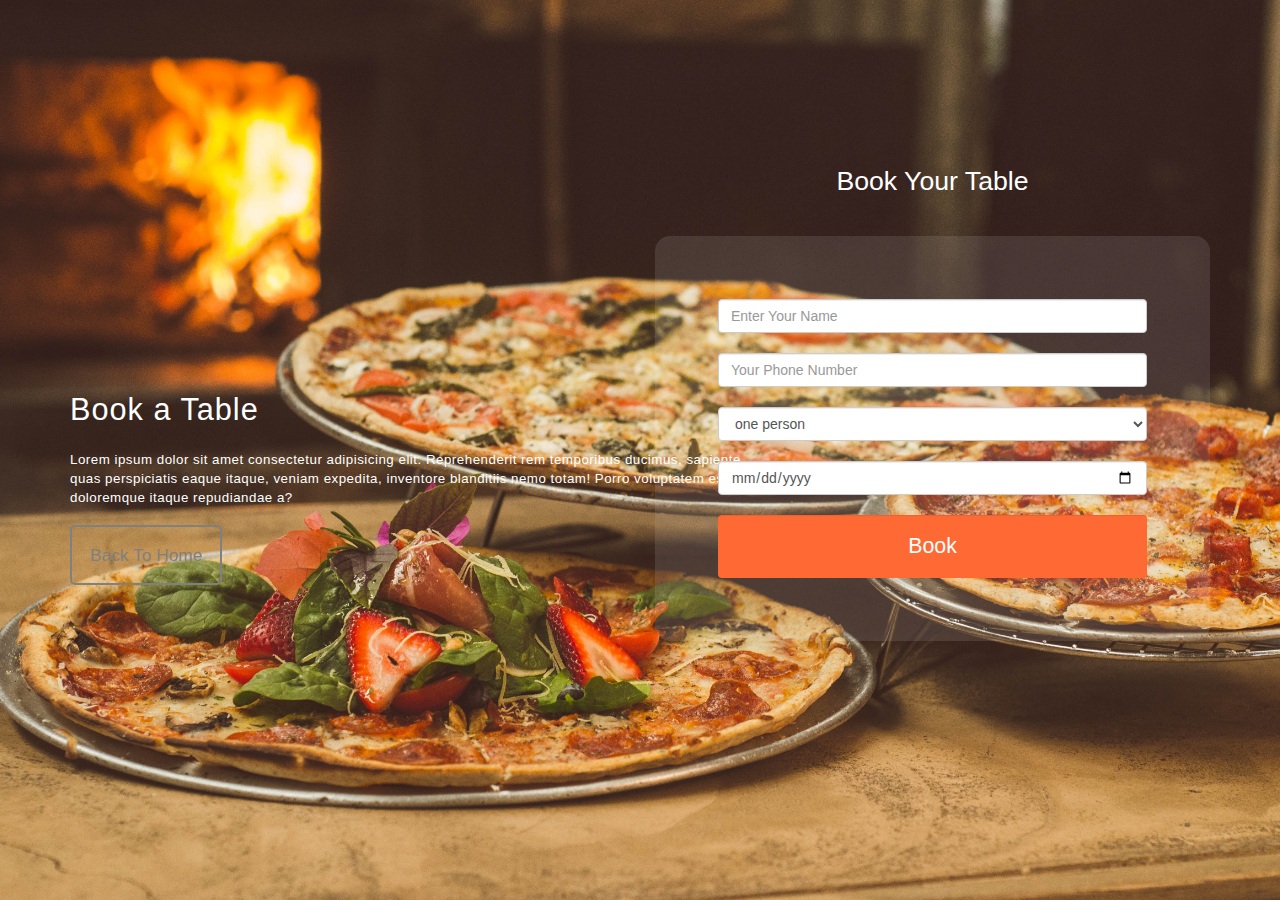
<file: booktable.html>
<!DOCTYPE html>
<html lang="en">
<head>
    <meta charset="UTF-8">
    <meta http-equiv="X-UA-Compatible" content="IE=edge">
    <meta name="viewport" content="width=device-width, initial-scale=1.0">
    <title>Book Your Table</title>
    <link rel="stylesheet" href="css/bootstrap.min.css">
    <script src="js/jquery.min.js"></script>
    <script src="js/bootstrap.min.js"></script>
    <link rel="stylesheet" href="css/booktable.css">
    <link rel="stylesheet" href="https://cdnjs.cloudflare.com/ajax/libs/font-awesome/4.7.0/css/font-awesome.min.css">
</head>
<body>
    <div style="background-image: url(img/food\ 2.jpg);" class="back-img">

        <div class="container">
            <div class="row">
                <div class="col-md-6">
                    <div class="heading-title">
                        <div>Book a Table</div>
                    </div>
                    <div class="heading-par1">Lorem ipsum dolor sit amet consectetur adipisicing elit. Reprehenderit rem temporibus ducimus, sapiente quas perspiciatis eaque itaque, veniam expedita, inventore blanditiis nemo totam! Porro voluptatem est doloremque itaque repudiandae a?</div>
                    <div class="heading-link1"><a href="index.html">Back To Home</a></div>
                </div>
                <div class="col-md-6">
                    <div class="titlebook">Book Your Table</div>
                    <div class="box1">
                        <form action="" class="form-table">
                            <input type="text" placeholder="Enter Your Name" class="form-control"><br>
                            <input type="text" placeholder="Your Phone Number" class="form-control"><br>
                            <select name="" id="" class="form-control">
                                <option value="">one person</option>
                                <option value="">two person</option>
                                <option value="">three person</option>
                            </select><br>
                            <input type="date" name="" id="" class="form-control"><br>
                            <input type="submit" value="Book" class="form-control">
                        </form>
                    </div>
                </div>
            </div>
        </div>

    </div>
</body>
</html>
</file>
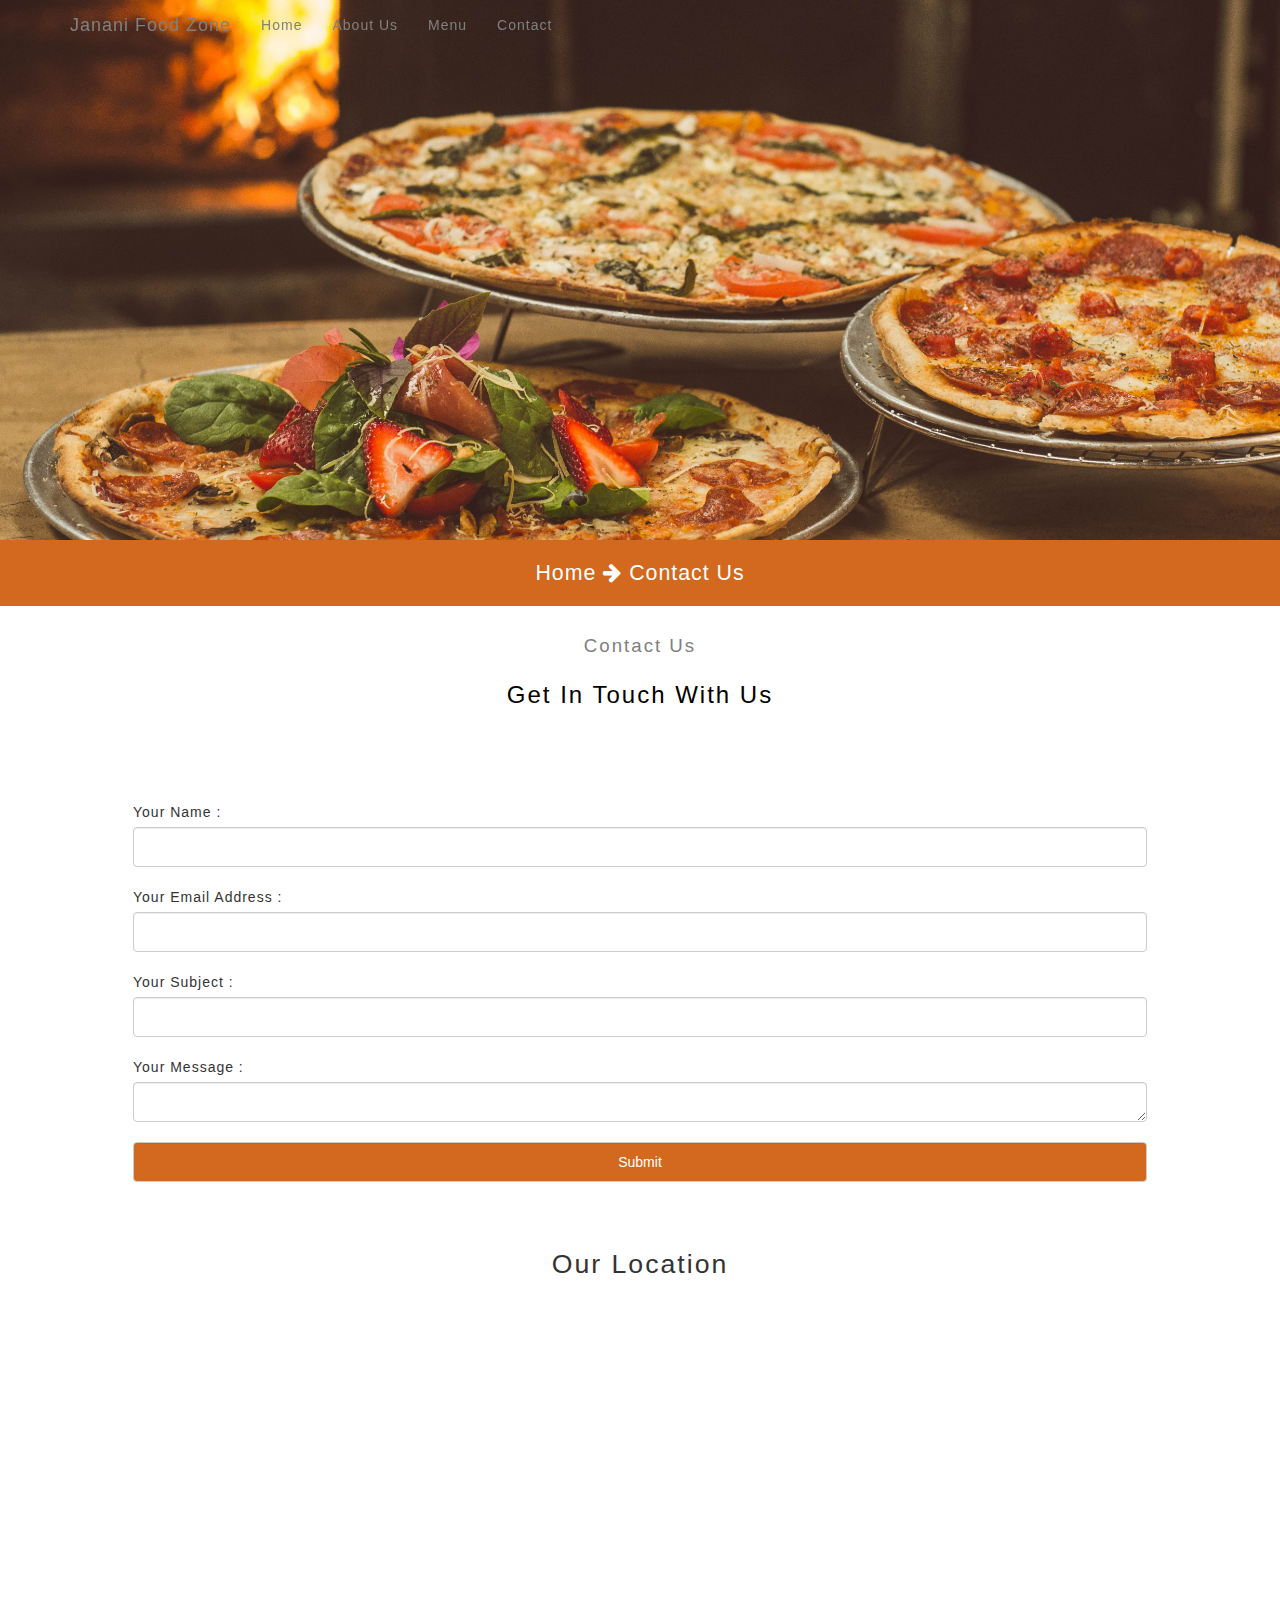
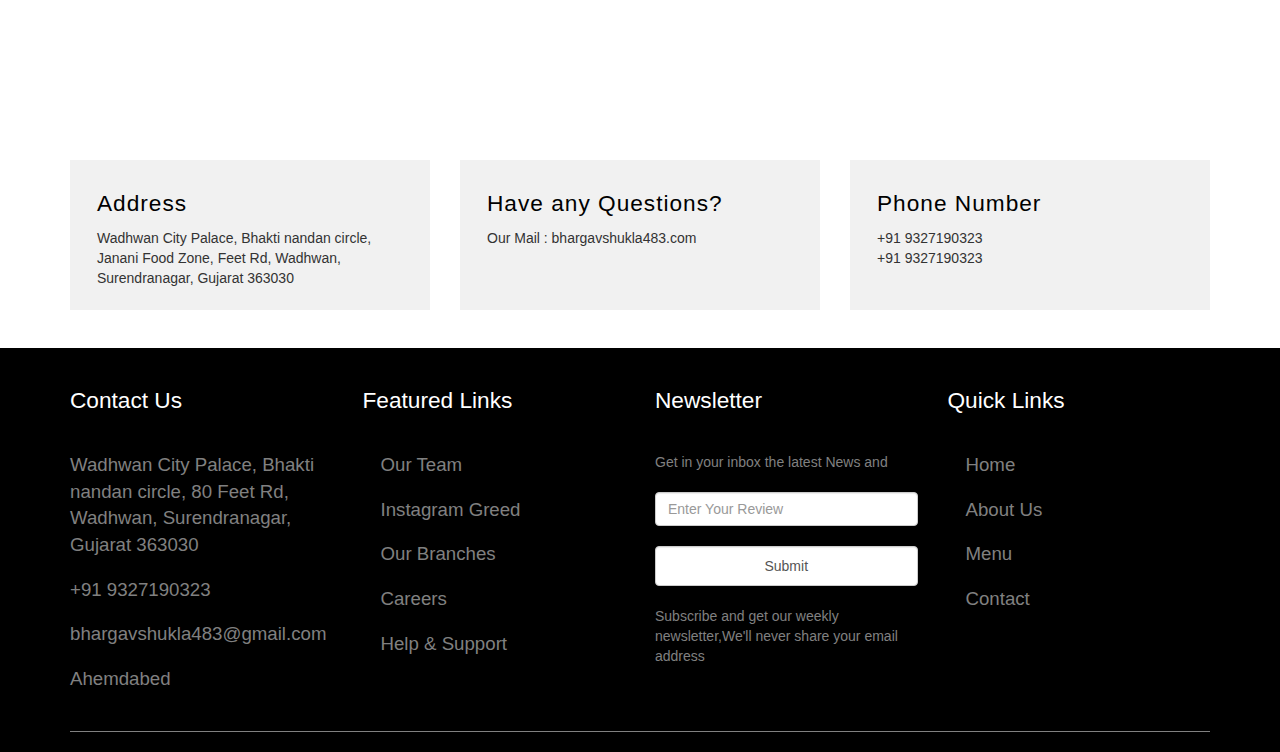
<file: contactus.html>
<!DOCTYPE html>
<html lang="en">
<head>
    <meta charset="UTF-8">
    <meta http-equiv="X-UA-Compatible" content="IE=edge">
    <meta name="viewport" content="width=device-width, initial-scale=1.0">
    <title>Contact Us</title>
    <link rel="stylesheet" href="css/bootstrap.min.css">
    <script src="js/jquery.min.js"></script>
    <script src="js/bootstrap.min.js"></script>
    <link rel="stylesheet" href="css/contactus.css">
    <link rel="stylesheet" href="css/homepage.css">
    <link rel="stylesheet" href="https://cdnjs.cloudflare.com/ajax/libs/font-awesome/4.7.0/css/font-awesome.min.css">

</head>
<body>
    <!-- HEADER -->
    <div style="background-image: url(img/food\ 2.jpg); height: 60vh; background-position:0pt; background-size: cover;">
        <div class="container">
            <div class="row">
                <div class="col-md-12">
                    <nav class="navbar navcss navbar-fixed-top">
                        <div class="container">
                            <div class="navbar-header">
                                <button type="button" class="navbar-toggle" data-toggle="collapse" data-target="#myNavbar">
                                    <span class="icon-bar menu"></span>
                                    <span class="icon-bar menu"></span>
                                    <span class="icon-bar menu"></span> 
                                </button>
                                <a class="navbar-brand logo" href="index.html">Janani Food Zone</a>
                            </div>
                            <div class="collapse navbar-collapse" id="myNavbar">
                                <ul class="nav navbar-nav navicon">
                                    <li class="active"><a href="index.html">Home</a></li>
                                    <li><a href="about.html">About Us</a></li>
                                    <li><a href="menu.html">Menu</a></li>
                                    <li><a href="contactus.html">Contact</a></li>
                                </ul>
                            </div>
                        </div>
                    </nav>                  
                </div>
            </div>
        </div>  
    </div>


    <div class="container-fluid" style="background-color: chocolate; color: white;">
        <div class="container">
            <div class="row">
                <div class="col-md-12">
                    <div style="text-align: center; padding: 2vh; font-size: 16pt; letter-spacing: 1px;">Home <i class="fa fa-arrow-right"></i> Contact Us</div>
                </div>
            </div>
        </div>
    </div>


    <div class="container">
        <div class="row">
            <div class="col-md-12">
                <div class="contact-us">Contact Us</div>
                <div class="contact-us1">Get In Touch With Us</div>
            </div>
        </div>
    </div>

    <div class="container">
        <div class="row">
            <div class="col-md-12">
                <form action="" class="form-tbl">
                    <label for="">Your Name :</label>
                    <input type="text" name="" id="" class="form-control"><br>

                    <label for="">Your Email Address :</label>
                    <input type="email" name="" id="" class="form-control"><br>

                    <label for="">Your Subject :</label>
                    <input type="text" name="" id="" class="form-control"><br>

                    <label for="">Your Message :</label>
                    <textarea name="" id="" class="form-control"></textarea><br>

                    <input type="submit" value="Submit" class="form-control">
                </form>
            </div>
        </div>
    </div>

    <div class="container-fluid">
        <div class="row">
            <div class="col-md-12">
                <div class="location">Our Location</div>
                <div class="mapouter">
                    <div class="gmap_canvas">
                        <iframe src="https://www.google.com/maps/embed?pb=!1m18!1m12!1m3!1d920.033058385577!2d71.65660556949574!3d22.723325935721387!2m3!1f0!2f0!3f0!3m2!1i1024!2i768!4f13.1!3m3!1m2!1s0x395941b6703e3225%3A0x5841e60dff8b856b!2sJanani%20Food%20Zone!5e0!3m2!1sen!2sin!4v1692511165580!5m2!1sen!2sin" class="gmap_iframe" frameborder="0" scrolling="no" marginheight="0" marginwidth="0"></iframe>
                        <a href="https://www.fridaynightfunkin.net/">FNF PC</a>
                    </div>
                    <style>.mapouter{position:relative;text-align:right;width:100%;height:400px;}.gmap_canvas {overflow:hidden;background:none!important;width:100%;height:400px;}.gmap_iframe {width:100%!important;height:400px!important;}</style>
                </div> <br><br>
            </div>
        </div>
    </div>

    <div class="container">
        <div class="row">
            <div class="col-md-4">
                <div class="box">
                    <div class="box-title">Address</div>
                    <div>Wadhwan City Palace, Bhakti nandan circle, </div>
                    <div> Janani Food Zone, Feet Rd, Wadhwan,</div>
                    <div>Surendranagar, Gujarat 363030</div>
                </div>
            </div>

            <div class="col-md-4">
                <div class="box">
                    <div class="box-title">Have any Questions?</div>
                    <div>Our Mail : bhargavshukla483.com</div>
                </div>
            </div>

            <div class="col-md-4">
                <div class="box">
                    <div class="box-title">Phone Number</div>
                    <div>+91 9327190323</div>
                    <div>+91 9327190323</div>
                </div>
            </div>
        </div>
    </div><br>

<!-- Foooter -->
<div class="container-fluid" style="background-color: black; color: white;">
    <div class="container">
        <div class="row">
            <div class="col-md-3">
                <div class="footer-title">Contact Us</div>
                <div class="footer-con"> Wadhwan City Palace, Bhakti nandan circle, 80 Feet Rd, Wadhwan, Surendranagar, Gujarat 363030</div>
                <div class="footer-con">+91 9327190323</div>
                <div class="footer-con">bhargavshukla483@gmail.com</div>
                <div class="footer-con">Ahemdabed</div>
            </div>
            <div class="col-md-3">
                <div class="footer-title">Featured Links</div>
                <div class="footer-link"><a href="#">Our Team</a></div>
                <div class="footer-link"><a href="#">Instagram Greed</a></div>
                <div class="footer-link"><a href="#">Our Branches</a></div>
                <div class="footer-link"><a href="#">Careers</a></div>
                <div class="footer-link"><a href="#">Help & Support</a></div>
            </div>
            <div class="col-md-3">
                <div class="footer-title">Newsletter</div>
                <div style="color: grey;">Get in your inbox the latest News and</div><br>
                <form action="">
                    <input type="text" class="form-control" placeholder="Enter Your Review"><br>
                    <input type="submit" value="Submit" class="form-control"><br>
                </form>
                <div style="color: grey;">Subscribe and get our weekly newsletter,We'll never share your email address</div>
            </div>
            <div class="col-md-3">
                <div class="footer-title">Quick Links</div>
               <div class="footer-link"><a href="index.html">Home</a></div>
                <div class="footer-link"><a href="about.html">About Us</a></div>
                <div class="footer-link"><a href="menu.html">Menu</a></div>
                <div class="footer-link"><a href="contactus.html">Contact</a></div>
            </div>
        </div><hr style="border-color: grey;">

        
    </div>
</div>
</body>
</html>
</file>
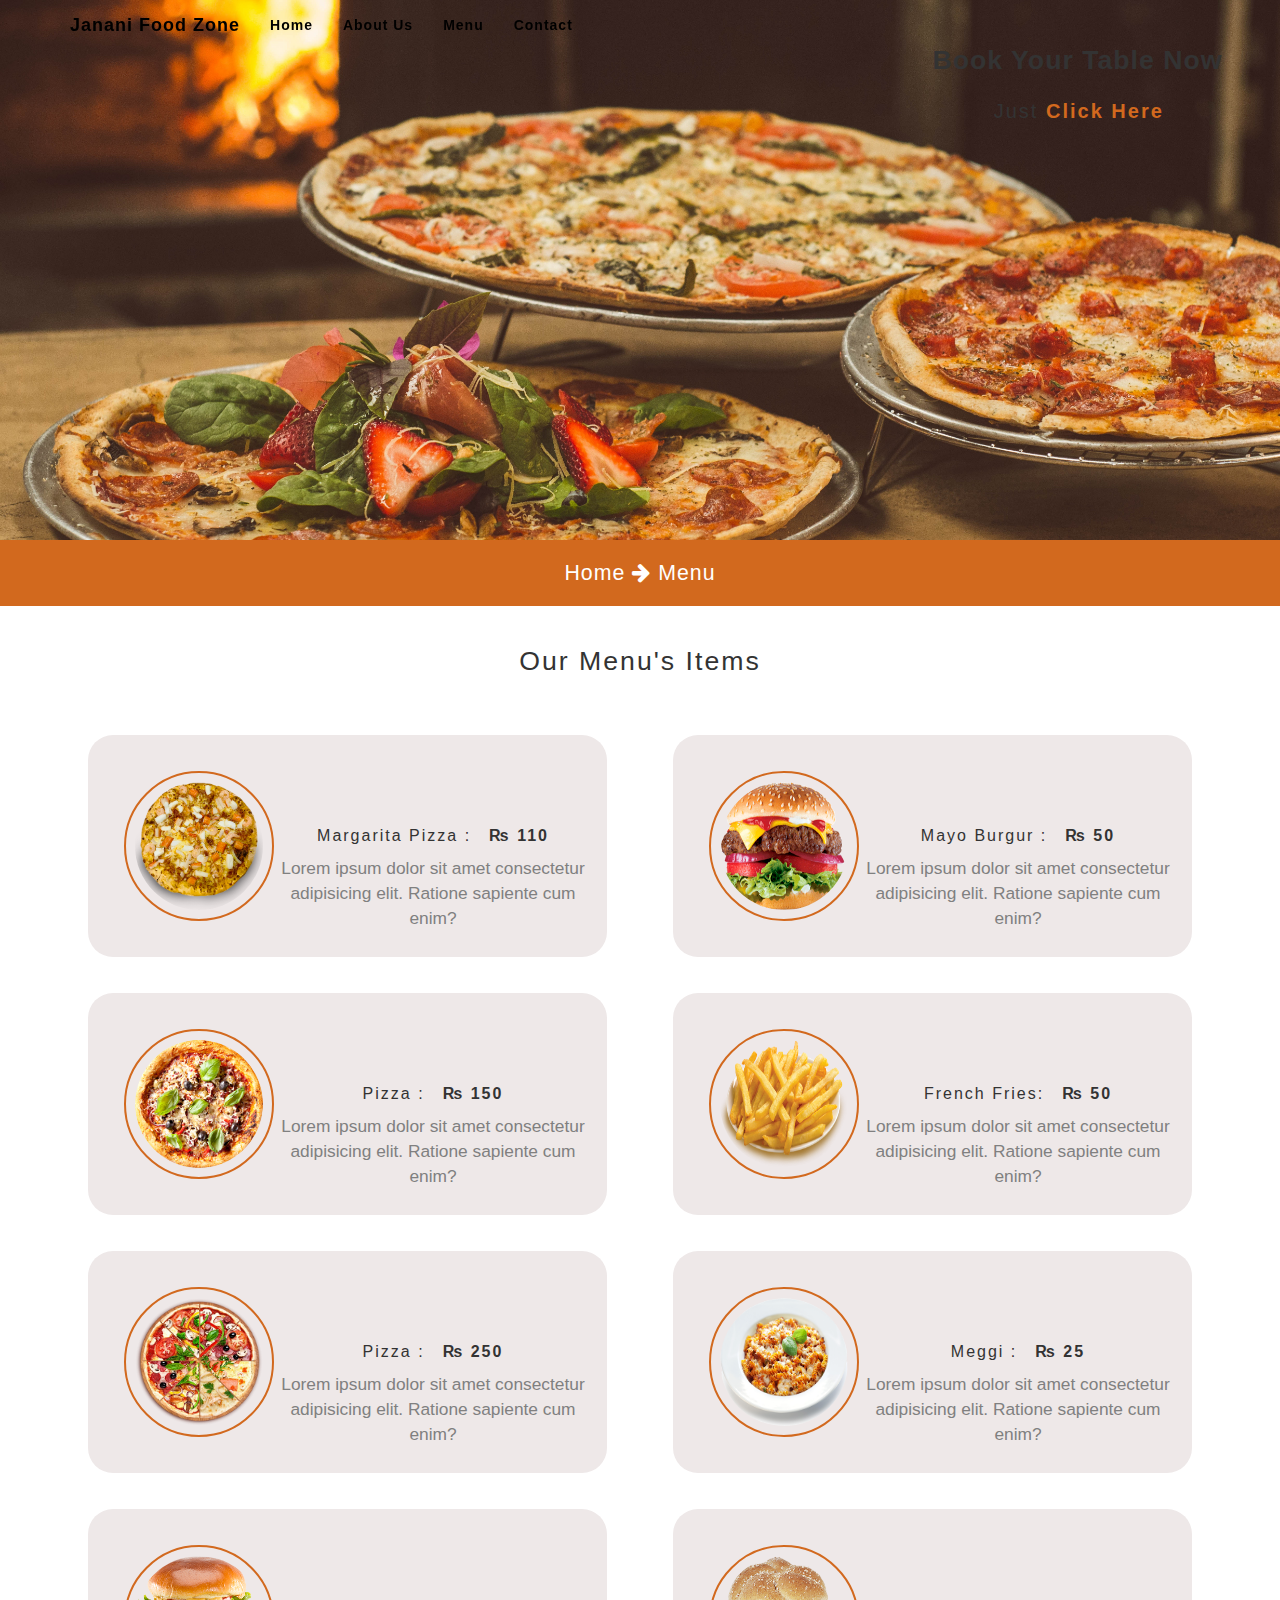
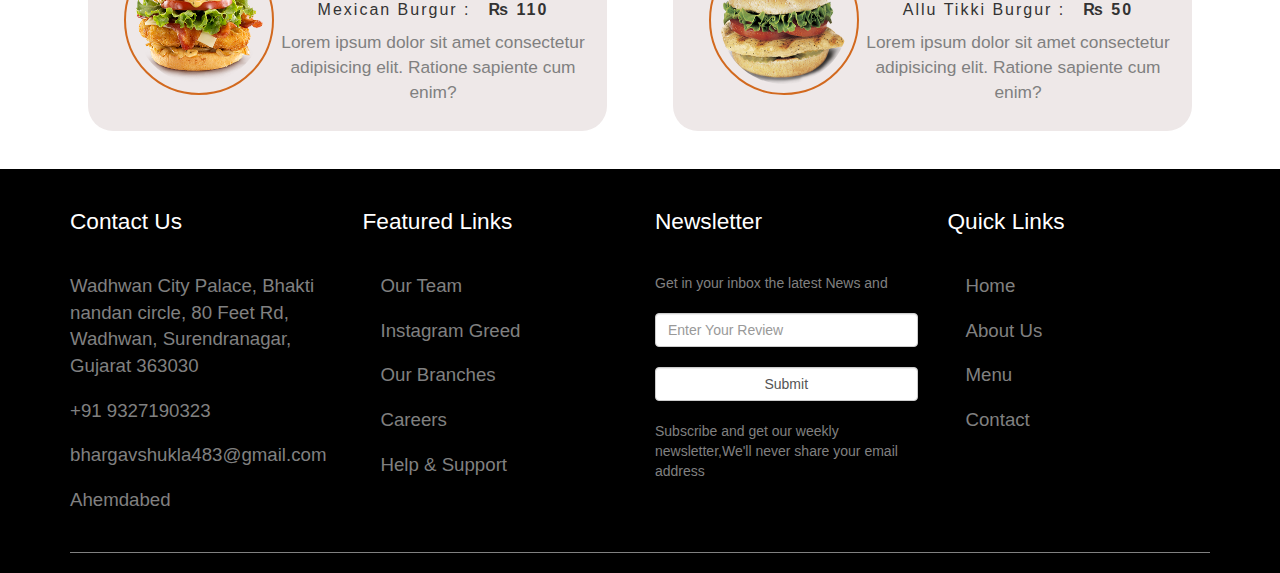
<file: menu.html>
<!DOCTYPE html>
<html lang="en">
<head>
    <meta charset="UTF-8">
    <meta http-equiv="X-UA-Compatible" content="IE=edge">
    <meta name="viewport" content="width=device-width, initial-scale=1.0">
    <title>Menu</title>
    <link rel="stylesheet" href="css/bootstrap.min.css">
    <script src="js/jquery.min.js"></script>
    <script src="js/bootstrap.min.js"></script>
    <link rel="stylesheet" href="css/menu.css">
    <link rel="stylesheet" href="css/homepage.css">
    <link rel="stylesheet" href="https://cdnjs.cloudflare.com/ajax/libs/font-awesome/4.7.0/css/font-awesome.min.css">

</head>
<body>
    <!-- HEADER -->
    <div style="background-image: url(img/food\ 2.jpg); height: 60vh; background-position:0pt; background-size: cover;">
        <div class="container">
            <div class="row">
                <div class="col-md-12">
                    <nav class="navbar navcss navbar-fixed-top">
                        <div class="container">
                            <div class="navbar-header">
                                <button type="button" class="navbar-toggle" data-toggle="collapse" data-target="#myNavbar">
                                    <span class="icon-bar menu"></span>
                                    <span class="icon-bar menu"></span>
                                    <span class="icon-bar menu"></span> 
                                </button>
                                <a class="navbar-brand logo1" href="index.html"><strong>Janani Food Zone</strong></a>
                            </div>
                            <div class="collapse navbar-collapse" id="myNavbar">
                                <ul class="nav navbar-nav navicon1">
                                    <li class="active"><a href="index.html"> <strong>Home</strong></a></li>
                                    <li><a href="about.html"><strong>About Us</strong></a></li>
                                    <li><a href="menu.html"><strong>Menu</strong></a></li>
                                    <li><a href="contactus.html"><strong>Contact</strong></a></li>
                                </ul>
                            </div>
                        </div>
                    </nav>                  
                </div>
            </div>
            <br><br>
            <div class="row">
                <div class="col-md-offset-9 col-xs-offset-1">
                    <div class="book-title"><strong>Book Your Table Now</strong></div>
                    <div class="book-par">Just <a href="booktable.html"><strong>Click Here</strong></a></div>
                </div>
            </div>
        </div>  
    </div>


    <div class="container-fluid" style="background-color: chocolate; color: white;">
        <div class="container">
            <div class="row">
                <div class="col-md-12">
                    <div style="text-align: center; padding: 2vh; font-size: 16pt; letter-spacing: 1px;">Home <i class="fa fa-arrow-right"></i> Menu</div>
                </div>
            </div>
        </div>
    </div>

    <div class="container">
        <div class="row">
            <div class="col-md-12">
                <div class="menu1">Our Menu's Items</div>
            </div>
        </div>
    </div>

    


    <!-- view menu -->
    <div class="container">
        <!-- menu-1 -->
        <div class="row">
            <div class="col-md-6">
                <div style="background-color: rgb(238, 232, 232); border-radius: 25px;" class="box">
                    <div class="row">
                        <div class="col-md-4 col-xs-2">
                            <div><img src="img/f1.png" alt="" width="200" class="img-design img-circle"></div>
                        </div>
                        <div class="col-md-8 col-xs-10">
                            <div class="coofee-name-t">Margarita Pizza :<span class="coofee-name-p">₨ 110</span></div>
                            <div class="text-center details-menu">Lorem ipsum dolor sit amet consectetur adipisicing elit. Ratione sapiente cum enim?</div>
                        </div>
                    </div>
                </div>
            </div>
            <div class="col-md-6">
                <div style="background-color: rgb(238, 232, 232);border-radius: 25px;" class="box">
                    <div class="row">
                        <div class="col-md-4 col-xs-2">
                            <div><img src="img/f2.png" alt="" width="200" class="img-design img-circle"></div>
                        </div>
                        <div class="col-md-8 col-xs-10">
                            <div class="coofee-name-t">Mayo Burgur :<span class="coofee-name-p">₨ 50</span></div>
                            <div class="text-center details-menu">Lorem ipsum dolor sit amet consectetur adipisicing elit. Ratione sapiente cum enim?</div>
                        </div>
                    </div>
                </div>
            </div>
        </div>

        <!-- menu-2 -->
        <div class="row">
            <div class="col-md-6">
                <div style="background-color: rgb(238, 232, 232);border-radius: 25px;" class="box">
                    <div class="row">
                        <div class="col-md-4 col-xs-2">
                            <div><img src="img/f3.png "alt="" width="200" class="img-design img-circle"></div>
                        </div>
                        <div class="col-md-8 col-xs-10">
                            <div class="coofee-name-t">Pizza :<span class="coofee-name-p">₨ 150</span></div>
                            <div class="text-center details-menu">Lorem ipsum dolor sit amet consectetur adipisicing elit. Ratione sapiente cum enim?</div>
                        </div>
                    </div>
                </div>
            </div>

            <div class="col-md-6">
                <div style="background-color: rgb(238, 232, 232);border-radius: 25px;" class="box">
                    <div class="row">
                        <div class="col-md-4 col-xs-2">
                            <div><img src="img/f5.png" alt="" width="200" class="img-design img-circle"></div>
                        </div>
                        <div class="col-md-8 col-xs-10">
                            <div class="coofee-name-t">French Fries:<span class="coofee-name-p">₨ 50</span></div>
                            <div class="text-center details-menu">Lorem ipsum dolor sit amet consectetur adipisicing elit. Ratione sapiente cum enim?</div>
                        </div>
                    </div>
                </div>
            </div>
        </div>

        <!-- menu-3 -->
        <div class="row">
            <div class="col-md-6">
                <div style="background-color: rgb(238, 232, 232);border-radius: 25px;" class="box">
                    <div class="row">
                        <div class="col-md-4 col-xs-2">
                            <div><img src="img/f6.png" alt="" width="200" class="img-design img-circle"></div>
                        </div>
                        <div class="col-md-8 col-xs-10">
                            <div class="coofee-name-t">Pizza :<span class="coofee-name-p">₨ 250</span></div>
                            <div class="text-center details-menu">Lorem ipsum dolor sit amet consectetur adipisicing elit. Ratione sapiente cum enim?</div>
                        </div>
                    </div>
                </div>
            </div>

            <div class="col-md-6">
                <div style="background-color: rgb(238, 232, 232);border-radius: 25px;" class="box">
                    <div class="row">
                        <div class="col-md-4 col-xs-2">
                            <div><img src="img/f9.png" alt="" width="200" class="img-design img-circle"></div>
                        </div>
                        <div class="col-md-8 col-xs-10">
                            <div class="coofee-name-t">Meggi :<span class="coofee-name-p">₨ 25</span></div>
                            <div class="text-center details-menu">Lorem ipsum dolor sit amet consectetur adipisicing elit. Ratione sapiente cum enim?</div>
                        </div>
                    </div>
                </div>
            </div>
        </div>

        <!-- menu-4 -->
        <div class="row">
            <div class="col-md-6">
                <div style="background-color: rgb(238, 232, 232);border-radius: 25px;" class="box">
                    <div class="row">
                        <div class="col-md-4 col-xs-2">
                            <div><img src="img/f7.png" alt="" width="200" class="img-design img-circle"></div>
                        </div>
                        <div class="col-md-8 col-xs-10">
                            <div class="coofee-name-t">Mexican Burgur :<span class="coofee-name-p">₨ 110</span></div>
                            <div class="text-center details-menu">Lorem ipsum dolor sit amet consectetur adipisicing elit. Ratione sapiente cum enim?</div>
                        </div>
                    </div>
                </div>
            </div>

            <div class="col-md-6">
                <div style="background-color: rgb(238, 232, 232);border-radius: 25px;" class="box">
                    <div class="row">
                        <div class="col-md-4 col-xs-2">
                            <div><img src="img/f8.png" alt="" width="200" class="img-design img-circle"></div>
                        </div>
                        <div class="col-md-8 col-xs-10">
                            <div class="coofee-name-t">Allu Tikki Burgur :<span class="coofee-name-p">₨ 50</span></div>
                            <div class="text-center details-menu">Lorem ipsum dolor sit amet consectetur adipisicing elit. Ratione sapiente cum enim?</div>
                        </div>
                    </div>
                </div>
            </div>
        </div>
    </div><br>
    <div class="container-fluid" style="background-color: black; color: white;">
        <div class="container">
            <div class="row">
                <div class="col-md-3">
                    <div class="footer-title">Contact Us</div>
                    <div class="footer-con"> Wadhwan City Palace, Bhakti nandan circle, 80 Feet Rd, Wadhwan, Surendranagar, Gujarat 363030</div>
                    <div class="footer-con">+91 9327190323</div>
                    <div class="footer-con">bhargavshukla483@gmail.com</div>
                    <div class="footer-con">Ahemdabed</div>
                </div>
                <div class="col-md-3">
                    <div class="footer-title">Featured Links</div>
                    <div class="footer-link"><a href="#">Our Team</a></div>
                    <div class="footer-link"><a href="#">Instagram Greed</a></div>
                    <div class="footer-link"><a href="#">Our Branches</a></div>
                    <div class="footer-link"><a href="#">Careers</a></div>
                    <div class="footer-link"><a href="#">Help & Support</a></div>
                </div>
                <div class="col-md-3">
                    <div class="footer-title">Newsletter</div>
                    <div style="color: grey;">Get in your inbox the latest News and</div><br>
                    <form action="">
                        <input type="text" class="form-control" placeholder="Enter Your Review"><br>
                        <input type="submit" value="Submit" class="form-control"><br>
                    </form>
                    <div style="color: grey;">Subscribe and get our weekly newsletter,We'll never share your email address</div>
                </div>
                <div class="col-md-3">
                    <div class="footer-title">Quick Links</div>
                  <div class="footer-link"><a href="index.html">Home</a></div>
                    <div class="footer-link"><a href="about.html">About Us</a></div>
                    <div class="footer-link"><a href="menu.html">Menu</a></div>
                    <div class="footer-link"><a href="contactus.html">Contact</a></div>
                </div>
            </div><hr style="border-color: grey;">

            
        </div>
    </div>
</body>
</html>
</file>
<file: css/booktable.css>
.back-img
{
    height: 100vh; background-position: center; background-size: cover;
}



.titlebook
{
    font-size: 20pt;
    margin: 4vh;
    color: white;
    text-align: center;
    margin-top: 18vh;
}

.box1
{
    padding: 7vh;
    /* border: 2px solid black; */
    align-items: center;
    background-color: rgba(999, 999, 999, 0.1);
    border-radius: 15px;
}

.heading-title
{
    color: white;
    display: flex;
    /* justify-content: center; */
    height: 50vh;
    align-items:flex-end;
    font-size: 23pt;
    padding-bottom: 2vh;
    letter-spacing: 1px;
}

.heading-par1
{
    color: white;
    font-size: 10pt;
    letter-spacing: .5px;
    width: 77vh;
    padding-bottom: 2vh;
}
.heading-link1
{
    margin-top: 2vh;
}
.heading-link1 a
{
    font-size: 13pt;
    border: 2px solid grey;
    border-radius: 5px;
    padding: 2vh;
    color: grey;
    background-color: transparent;
    text-decoration: none;
    transition: 0.4s;
}

.heading-link1 a:hover
{
    color: white;
    background-color: chocolate;
    border: 2px solid chocolate;
    transition: 0.5s;
}

.form-table input[type=submit]
{
    background-color: rgb(255, 106, 52);
    color: white;
    border: none;
    font-size: 16pt;
    height: 7vh;
    transition: 0.5s;
}
.form-table input[type=submit]:hover
{
    background-color: chocolate;
    transition: 0.8s;
}





@media screen and (max-width: 800px) 
{
    .heading-title
    {
        height: 20vh;
    }
    .heading-par1
    {
        width: 100%;
    }
    .titlebook
    {
        margin-top: 10vh;
    }
    .heading-link1
    {
        text-align: left;
    }
    .heading-link1 a
    {
        color: white;
        background-color: chocolate;
        border:none;
    }

    .back-img
    {
        height: 130vh;
    }

}
</file>
<file: css/contactus.css>
.contact-us
{
    padding: 3vh 0 1vh 0;
    font-size: 14pt;
    color: grey;
    letter-spacing: 2px;
    text-align: center;
}

.contact-us1
{
    padding: 1vh 0 3vh 0;
    font-size: 18pt;
    color: black;
    letter-spacing: 2px;
    text-align: center;
}

.form-tbl
{
    padding: 7vh;
}

.form-tbl label
{
    letter-spacing: 1px;
    font-weight: 2;
}

.form-tbl input[type=text],input[type=submit],input[type=email] , .form-tbl textarea
{
    height: 40px;
}

.form-tbl input[type=submit]
{
    background-color: chocolate;
    color: white;
}

.location
{
    padding: 0 0 4vh 0;
    font-size: 20pt;
    letter-spacing: 2px;
    text-align: center;
}

.box
{
    /* border: 2px solid black; */
    height: 150px;
    margin-bottom: 2vh;
    text-align:justify;
    width: 100%;
    background-color: rgb(241, 241, 241);
    padding: 3vh;
    transition: 0.5s;
}
.box:hover
{
    box-shadow: 1px 1px 10px grey;
    transition: 0.5s;
}
.box-title
{
    font-size: 17pt;
    letter-spacing: 1px;
    color: black;
    margin-bottom: 1vh;
}


@media screen and (max-width:800px)
{
    .box
    {
        height: 130px;
    }
}
</file>
<file: css/homepage.css>
/* NAVBAR CSS =============== */

.logo
{
    color: grey;
    letter-spacing: 1px;
}
.logo:hover
{
    color: white;
}
.navicon li a
{
    color: grey;
    letter-spacing: 1px;
}
.navicon li a:hover
{
    background-color: transparent;
    color: white;
}
.navicon li a:focus
{
    background-color: transparent;
}
.menu
{
    background-color: grey;
}


/* CAROSUL CSS =============== */
.carslcss
{
    /* background-color: blue; */
    text-align: right;
}

.carslcss li
{
    border:none;    
    background-color: grey;
    opacity: 0.2;
}
.carslcss .active
{
    background-color: grey;
    opacity: 0.5;
}

.carsl-content h1
{
    color: white;
    letter-spacing: 2px;
}

.carsl-content p
{
    color: grey;
    letter-spacing: .6px;
}

.carsl-content button
{
    background-color: transparent;
    color: grey;
    border-color: grey;
    letter-spacing: 1px;
}

.carsl-content button:focus ,.carsl-content button:hover
{
    background-color: transparent;
    color: white;
    border-color: white;
}


/* our skillss============== */
.skills-title
{
    font-size: 20pt;
    color:grey;
    padding: 2vh 0;
}

.headline
{
    font-size:30pt;
    line-height: 1.1;
    font-weight: bold;
}
.details
{
    letter-spacing: 1px;
    padding: 2vh 0;
}

.skills-button
{
    margin: 4vh 0;
    background-color: grey;
    color: white;
    transition: 0.5s;
}

.skills-button:hover
{
    background-color: orange;
    color: white;
    transition: 0.5s;
}

/* 


.fafacss
{
    margin: 3vh 0;
    color: white;
}
.title-cofee-type
{
    font-size: 16pt;
    letter-spacing: 2px;
    color: white;
    margin: 2vh 0;
}
.par-cofee-type
{
    color: white;
    letter-spacing: 1px;
    margin: 2vh 0;
}
 */

.title-esiest
{
    font-size: 19pt;
    letter-spacing: 2px;
    margin: 5vh 0 3vh 0;
}

.par-esiest
{
    font-size: 12pt;
    letter-spacing: .6px;
    margin: 2vh 0;
}

.easy-ul-list li
{
    font-size: 11pt;
    letter-spacing: .5px;
    color: grey;
    margin-bottom: 2vh;
}
.easy-ul-list { margin-bottom: 4vh;}






.video-box
{
    margin: 3vh 2vh 0 0vh;
}
.par-video
{
    font-size: 18pt;
    letter-spacing: .6px;
    margin: 2vh 0;   
}
.par-video2
{
    font-size: 17pt;
    letter-spacing: .6px;
    margin: 2vh 0;   
}





.discover-real
{
    font-size: 28.5pt;
    color: white;
    text-align: right;
    margin-top: 20vh;
}

.discover-par
{
    font-size: 14pt;
    color: white;
    letter-spacing: 1px;
    margin-top: 5vh;
    text-align: right;
}






.footer-title
{
    font-size: 17pt;
    margin: 4vh 0 ;
}
.footer-con
{
    font-size: 14pt;
    color: grey;
    margin-bottom: 2vh;
}
.footer-link a
{
    color: grey;
    text-decoration: none;
    font-size: 14pt;
}
.footer-link
{
    margin-bottom: 2vh;
    margin-left: 2vh;
}
.footer-link a:hover
{
    color: white;
}

/*** Service ***/
.service-item {
    box-shadow: 0 0 45px rgba(0, 0, 0, .08);
    transition: .5s;
}

.service-item:hover {
    background: var(--primary);
}

.service-item * {
    transition: .5s;
}

.service-item:hover * {
    color: var(--light) !important;
}
</file>
<file: css/menu.css>
.logo1
{
    color: black;
    letter-spacing: 1px;
}

.logo1:hover
{
    color: grey;
}

.navicon1 li a
{
    color: black;
    letter-spacing: 1px;
}
.navicon1 li a:hover
{
    background-color: transparent;
    color: grey;
}
.navicon1 li a:focus
{
    background-color: transparent;
}

.menu1
{
    text-align: center;
    font-size: 20pt;
    letter-spacing: 2px;
    padding: 4vh;
}

.c-title
{
    font-size: 16pt;
    letter-spacing: 1px;
    margin: 2vh 0;
}

.book-title
{
    font-size: 20pt;
    letter-spacing: 1px;
}
.book-par
{
    font-size: 15pt;
    text-align: center;
    margin: 2vh 0;
    letter-spacing: 2px;
}

.book-par a
{
    color: chocolate;
}
.book-par a:hover
{
    color: white;
    text-decoration: none;
}


/* box design */

.box
{
    margin: 2vh; padding: 2vh;
}

.img-design
{
    height: 150px;
    width: 150px;
    /* border-radius: 25px; */
    margin: 2vh;
    border: 2px solid chocolate;
    padding: 1vh;
}
.coofee-name-t
{
    font-size: 12pt;
    letter-spacing: 2px;
    /* font-weight: bold; */
    text-align: center;
    margin-top: 8vh;
}

.coofee-name-p
{
    font-size: 12pt;
    letter-spacing: 2px;
    font-weight: bold;
    /* text-align: center; */
    margin-left: 2vh;
}

.details-menu
{
    color: grey;
    font-size: 13pt;
    margin-top: 1vh;
}




@media screen and (max-width: 800px) 
{
    .img-design
    {
        height: 50px;
        width: 50px;
        padding: 0vh;
        /* border-radius: 25px; */
        /* margin: 0vh 13.5vh; */
        /* border: 2px solid chocolate; */
    }
    .coofee-name-t
    {
        margin-top: 2vh;
        font-size: 10pt;
        text-align: right;
    }
    .details-menu
    {
        font-size: 10pt;
        /* margin-bottom: 4vh; */
        text-align: right;
        padding-bottom: 2vh;
        line-height: 1.2;
    }
    .coofee-name-p
    {
        font-size: 10pt;
        text-align: right;
    }
    
    .book-title
    {
        font-size: 16pt;
    }
    .book-par
    {
        font-size: 12pt;
        text-align: left;
        margin: 1vh 0;
    }
    .logo1
    {
        color: grey;
    }
    .navicon1 li a
    {
        color: chocolate;
        letter-spacing: 1px;
    }
    .box
    {
        margin: 2vh 2vh 0 2vh;
    }    
}
</file>
